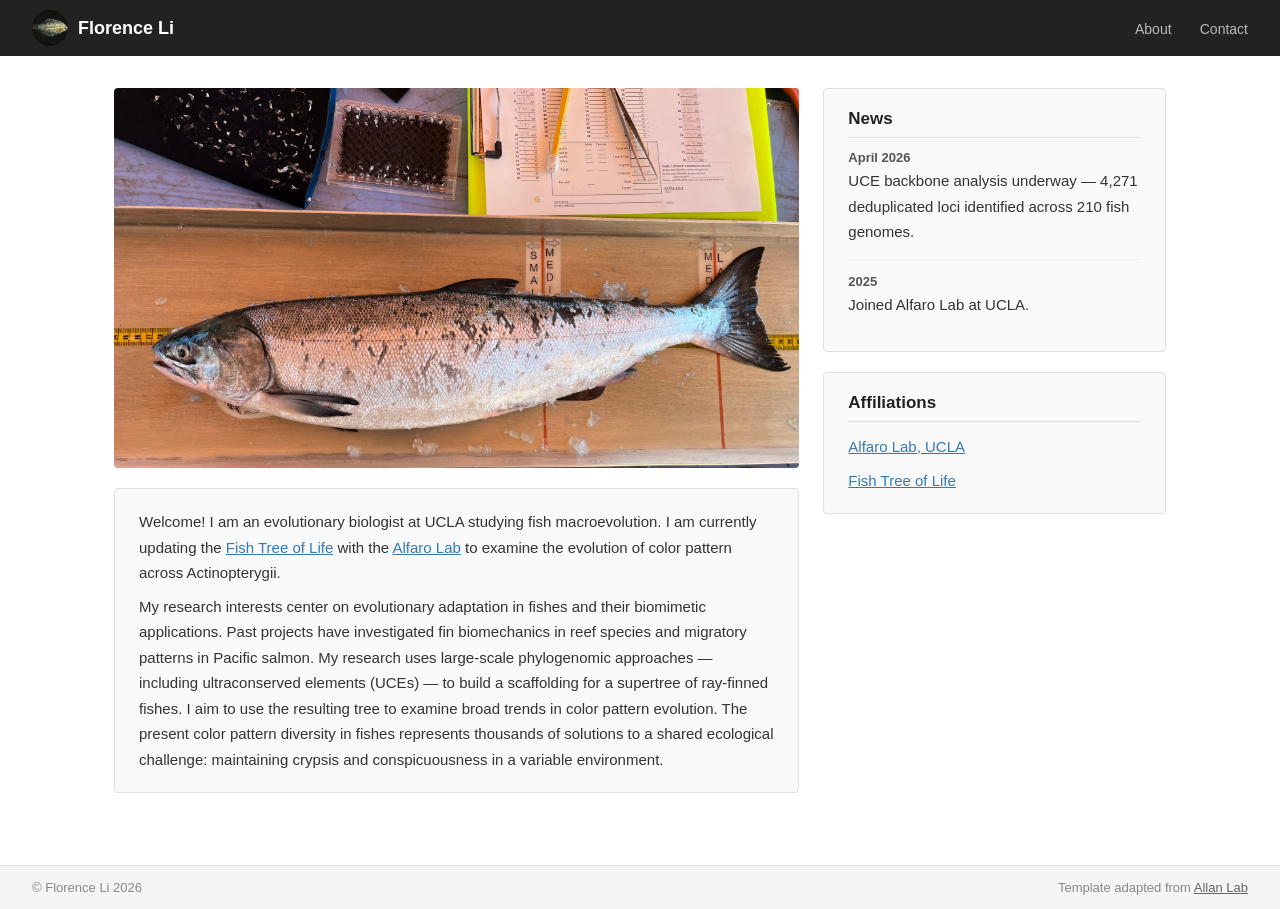
<file: index.html>
<!DOCTYPE html>
<html lang="en">
<head>
  <meta charset="UTF-8">
  <meta name="viewport" content="width=device-width, initial-scale=1.0">
  <title>Florence Li</title>
  <style>
    * { box-sizing: border-box; margin: 0; padding: 0; }
    body {
      font-family: 'Helvetica Neue', Helvetica, Arial, sans-serif;
      font-size: 15px; color: #333; background: #fff; padding-top: 56px;
    }
    nav {
      position: fixed; top: 0; left: 0; right: 0; height: 56px;
      background: #222; display: flex; align-items: center;
      justify-content: space-between; padding: 0 32px; z-index: 1000;
    }
    .brand { display: flex; align-items: center; gap: 10px; text-decoration: none; }
    .brand img { height: 36px; width: 36px; object-fit: cover; border-radius: 50%; }
    .brand span { color: #fff; font-size: 18px; font-weight: bold; }
    nav .links a { color: #bbb; text-decoration: none; margin-left: 24px; font-size: 14px; }
    nav .links a:hover, nav .links a.active { color: #fff; }
    .container {
      max-width: 1100px; margin: 0 auto; padding: 32px 24px;
      display: grid; grid-template-columns: 2fr 1fr; gap: 24px;
    }
    .card {
      background: #f9f9f9; border: 1px solid #e0e0e0;
      border-radius: 4px; padding: 20px 24px; margin-bottom: 20px;
    }
    .card h3 {
      font-size: 17px; font-weight: bold; margin-bottom: 12px;
      padding-bottom: 8px; border-bottom: 1px solid #ddd; color: #222;
    }
    .card p { line-height: 1.7; margin-bottom: 8px; }
    .card p:last-child { margin-bottom: 0; }
    .hero-img {
      width: 100%; max-height: 380px;
      object-fit: cover; object-position: top;
      border-radius: 4px; display: block; margin-bottom: 20px;
    }
    .news-item { margin-bottom: 14px; padding-bottom: 14px; border-bottom: 1px solid #eee; }
    .news-item:last-child { border-bottom: none; margin-bottom: 0; }
    .news-date { font-weight: bold; font-size: 13px; color: #555; margin-bottom: 3px; }
    a { color: #337ab7; }
    a:hover { color: #23527c; text-decoration: underline; }
    footer {
      margin-top: 20px; padding: 14px 32px; background: #f5f5f5;
      border-top: 1px solid #ddd; display: flex;
      justify-content: space-between; font-size: 13px; color: #888;
    }
    footer a { color: #666; }
    @media (max-width: 700px) { .container { grid-template-columns: 1fr; } }
  </style>
</head>
<body>

<nav>
<a class="brand" href="index.html">
  <img src="images/flounder.jpg" alt="flounder logo">
  <span>Florence Li</span>
</a>
  <div class="links">
    <a href="about.html">About</a>
    <a href="contact.html">Contact</a>
  </div>
</nav>

<div class="container">
  <div class="main-col">
    <img src="images/hen_9 copy.jpg" alt="chum hen" class="hero-img">
    <div class="card">
      <p>Welcome! I am an evolutionary biologist at UCLA studying fish macroevolution.
         I am currently updating the <a href="https://fishtreeoflife.org/" target="_blank">Fish Tree of Life</a>
         with the <a href="https://michaelalfaro.github.io/alfaro-lab/" target="_blank">Alfaro Lab</a>
         to examine the evolution of color pattern across Actinopterygii.</p>
      <p> My research interests center on evolutionary adaptation in fishes and their biomimetic applications. Past projects have investigated fin biomechanics in reef species and migratory patterns in Pacific salmon. My research uses large-scale phylogenomic approaches — including ultraconserved elements (UCEs)
         — to build a scaffolding for a supertree of ray-finned fishes. I aim to use the resulting tree to examine broad trends in color pattern evolution. The present color pattern diversity in fishes represents thousands of solutions to a shared ecological challenge: maintaining crypsis and conspicuousness in a variable environment. </p>
    </div>
  </div>

  <div class="side-col">
    <div class="card">
      <h3>News</h3>
      <div class="news-item">
        <div class="news-date">April 2026</div>
        <p>UCE backbone analysis underway — 4,271 deduplicated loci identified across 210 fish genomes.</p>
      </div>
      <div class="news-item">
        <div class="news-date">2025</div>
        <p>Joined Alfaro Lab at UCLA.</p>
      </div>
    </div>
    <div class="card">
      <h3>Affiliations</h3>
      <p><a href="https://michaelalfaro.github.io/alfaro-lab/" target="_blank">Alfaro Lab, UCLA</a></p>
      <p><a href="https://fishtreeoflife.org/" target="_blank">Fish Tree of Life</a></p>
    </div>
  </div>
</div>

<footer>
  <span>&copy; Florence Li 2026</span>
  <span>Template adapted from <a href="https://github.com/mpa139/allanlab" target="_blank">Allan Lab</a></span>
</footer>

</body>
</html>
</file>
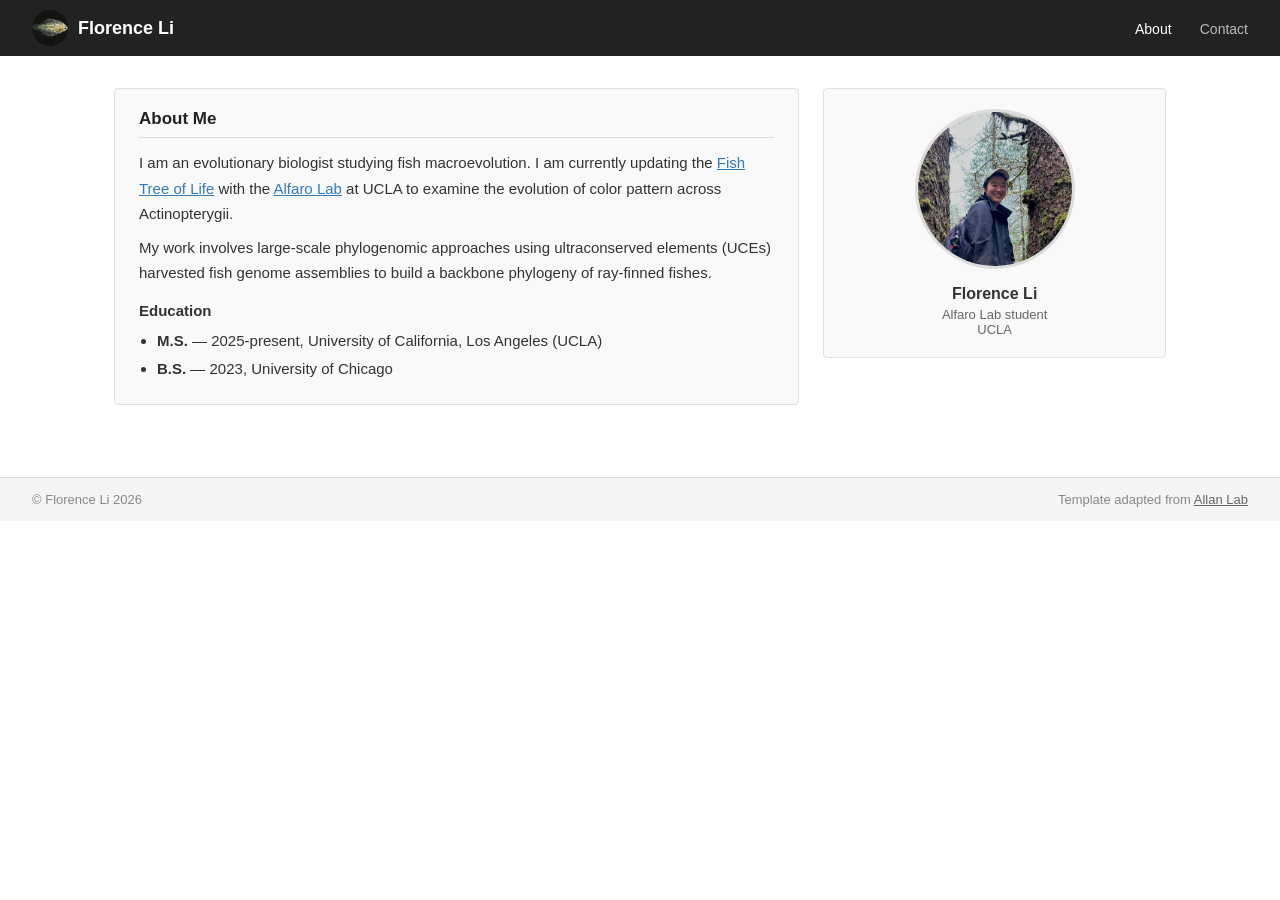
<file: about.html>
<!DOCTYPE html>
<html lang="en">
<head>
  <meta charset="UTF-8">
  <meta name="viewport" content="width=device-width, initial-scale=1.0">
  <title>About — Florence Li</title>
  <style>
    * { box-sizing: border-box; margin: 0; padding: 0; }
    body {
      font-family: 'Helvetica Neue', Helvetica, Arial, sans-serif;
      font-size: 15px; color: #333; background: #fff; padding-top: 56px;
    }
    nav {
      position: fixed; top: 0; left: 0; right: 0; height: 56px;
      background: #222; display: flex; align-items: center;
      justify-content: space-between; padding: 0 32px; z-index: 1000;
    }
    .brand { display: flex; align-items: center; gap: 10px; text-decoration: none; }
    .brand img { height: 36px; width: 36px; object-fit: cover; border-radius: 50%; }
    .brand span { color: #fff; font-size: 18px; font-weight: bold; }
    nav .links a { color: #bbb; text-decoration: none; margin-left: 24px; font-size: 14px; }
    nav .links a:hover, nav .links a.active { color: #fff; }
    .container {
      max-width: 1100px; margin: 0 auto; padding: 32px 24px;
      display: grid; grid-template-columns: 2fr 1fr; gap: 24px;
    }
    .card {
      background: #f9f9f9; border: 1px solid #e0e0e0;
      border-radius: 4px; padding: 20px 24px; margin-bottom: 20px;
    }
    .card h3 {
      font-size: 17px; font-weight: bold; margin-bottom: 12px;
      padding-bottom: 8px; border-bottom: 1px solid #ddd; color: #222;
    }
    .card h4 { font-size: 15px; font-weight: bold; margin: 16px 0 8px; color: #333; }
    .card p { line-height: 1.7; margin-bottom: 8px; }
    .card ul { padding-left: 18px; line-height: 1.9; }
    .profile-pic {
      width: 160px; height: 160px; object-fit: cover; object-position: top;
      border-radius: 50%; display: block; margin: 0 auto 16px; border: 3px solid #ddd;
    }
    .profile-name { text-align: center; font-weight: bold; font-size: 16px; margin-bottom: 4px; }
    .profile-title { text-align: center; color: #666; font-size: 13px; }
    a { color: #337ab7; }
    a:hover { color: #23527c; text-decoration: underline; }
    footer {
      margin-top: 20px; padding: 14px 32px; background: #f5f5f5;
      border-top: 1px solid #ddd; display: flex;
      justify-content: space-between; font-size: 13px; color: #888;
    }
    footer a { color: #666; }
    @media (max-width: 700px) { .container { grid-template-columns: 1fr; } }
  </style>
</head>
<body>

<nav>
 <a class="brand" href="index.html">
  <img src="images/flounder.jpg" alt="flounder logo">
  <span>Florence Li</span>
</a>
  <div class="links">
    <a href="about.html" class="active">About</a>
    <a href="contact.html">Contact</a>
  </div>
</nav>

<div class="container">
  <div class="main-col">
    <div class="card">
      <h3>About Me</h3>
      <p>I am an evolutionary biologist studying fish macroevolution. I am currently updating the
         <a href="https://fishtreeoflife.org/" target="_blank">Fish Tree of Life</a> with the
         <a href="https://michaelalfaro.github.io/alfaro-lab/" target="_blank">Alfaro Lab</a>
         at UCLA to examine the evolution of color pattern across Actinopterygii.</p>
      <p>My work involves large-scale phylogenomic approaches using ultraconserved elements (UCEs)
         harvested fish genome assemblies to build a backbone phylogeny of ray-finned fishes.</p>

      <h4>Education</h4>
      <ul>
        <li><b>M.S.</b> — 2025-present, University of California, Los Angeles (UCLA)</li>
        <li><b>B.S.</b> — 2023, University of Chicago</li>
      </ul>
    </div>
  </div>

  <div class="side-col">
    <div class="card">
      <img src="images/me.jpg" alt="Florence Li" class="profile-pic">
      <div class="profile-name">Florence Li</div>
      <div class="profile-title">Alfaro Lab student<br>UCLA</div>
    </div>
  </div>
</div>

<footer>
  <span>&copy; Florence Li 2026</span>
  <span>Template adapted from <a href="https://github.com/mpa139/allanlab" target="_blank">Allan Lab</a></span>
</footer>

</body>
</html>
</file>
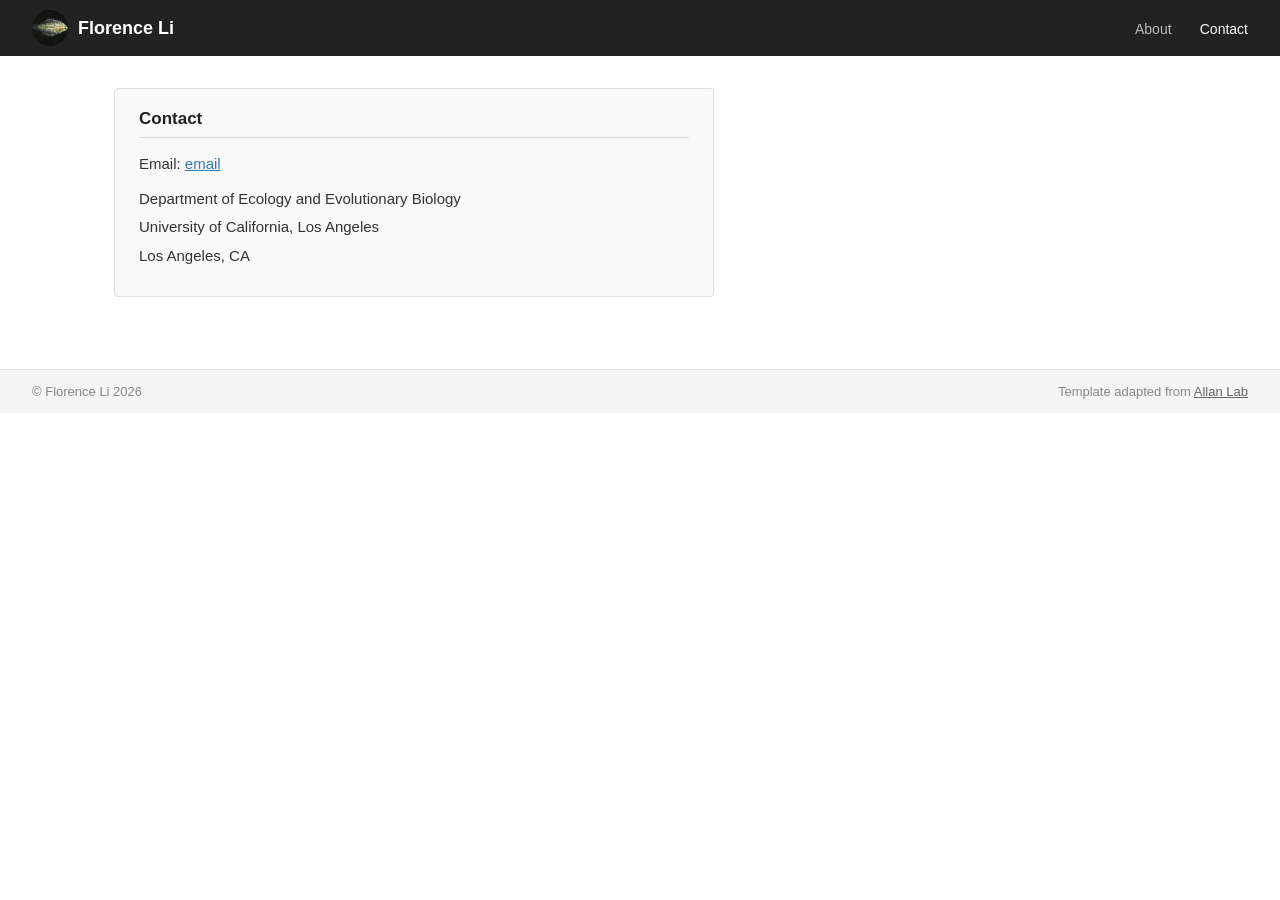
<file: contact.html>
<!DOCTYPE html>
<html lang="en">
<head>
  <meta charset="UTF-8">
  <meta name="viewport" content="width=device-width, initial-scale=1.0">
  <title>Contact — Florence Li</title>
  <style>
    * { box-sizing: border-box; margin: 0; padding: 0; }
    body {
      font-family: 'Helvetica Neue', Helvetica, Arial, sans-serif;
      font-size: 15px; color: #333; background: #fff; padding-top: 56px;
    }
    nav {
      position: fixed; top: 0; left: 0; right: 0; height: 56px;
      background: #222; display: flex; align-items: center;
      justify-content: space-between; padding: 0 32px; z-index: 1000;
    }
    .brand { display: flex; align-items: center; gap: 10px; text-decoration: none; }
    .brand img { height: 36px; width: 36px; object-fit: cover; border-radius: 50%; }
    .brand span { color: #fff; font-size: 18px; font-weight: bold; }
    nav .links a { color: #bbb; text-decoration: none; margin-left: 24px; font-size: 14px; }
    nav .links a:hover, nav .links a.active { color: #fff; }
    .container { max-width: 1100px; margin: 0 auto; padding: 32px 24px; }
    .card {
      background: #f9f9f9; border: 1px solid #e0e0e0;
      border-radius: 4px; padding: 20px 24px; margin-bottom: 20px; max-width: 600px;
    }
    .card h3 {
      font-size: 17px; font-weight: bold; margin-bottom: 12px;
      padding-bottom: 8px; border-bottom: 1px solid #ddd; color: #222;
    }
    .card p { line-height: 1.9; margin-bottom: 6px; }
    a { color: #337ab7; }
    a:hover { color: #23527c; text-decoration: underline; }
    footer {
      margin-top: 20px; padding: 14px 32px; background: #f5f5f5;
      border-top: 1px solid #ddd; display: flex;
      justify-content: space-between; font-size: 13px; color: #888;
    }
    footer a { color: #666; }
  </style>
</head>
<body>

<nav>
  <a class="brand" href="index.html">
    <img src="images/flounder.jpg" alt="flounder logo">
    <span>Florence Li</span>
  </a>
  <div class="links">
    <a href="about.html">About</a>
    <a href="contact.html" class="active">Contact</a>
  </div>
</nav>

<div class="container">
  <div class="card">
    <h3>Contact</h3>
    <p>Email: <a href="mailto:florenceli@ucla.edu">email</a></p>
    <p>Department of Ecology and Evolutionary Biology<br>
       University of California, Los Angeles<br>
       Los Angeles, CA</p>
  </div>
</div>

<footer>
  <span>&copy; Florence Li 2026</span>
  <span>Template adapted from <a href="https://github.com/mpa139/allanlab" target="_blank">Allan Lab</a></span>
</footer>

</body>
</html>
</file>
